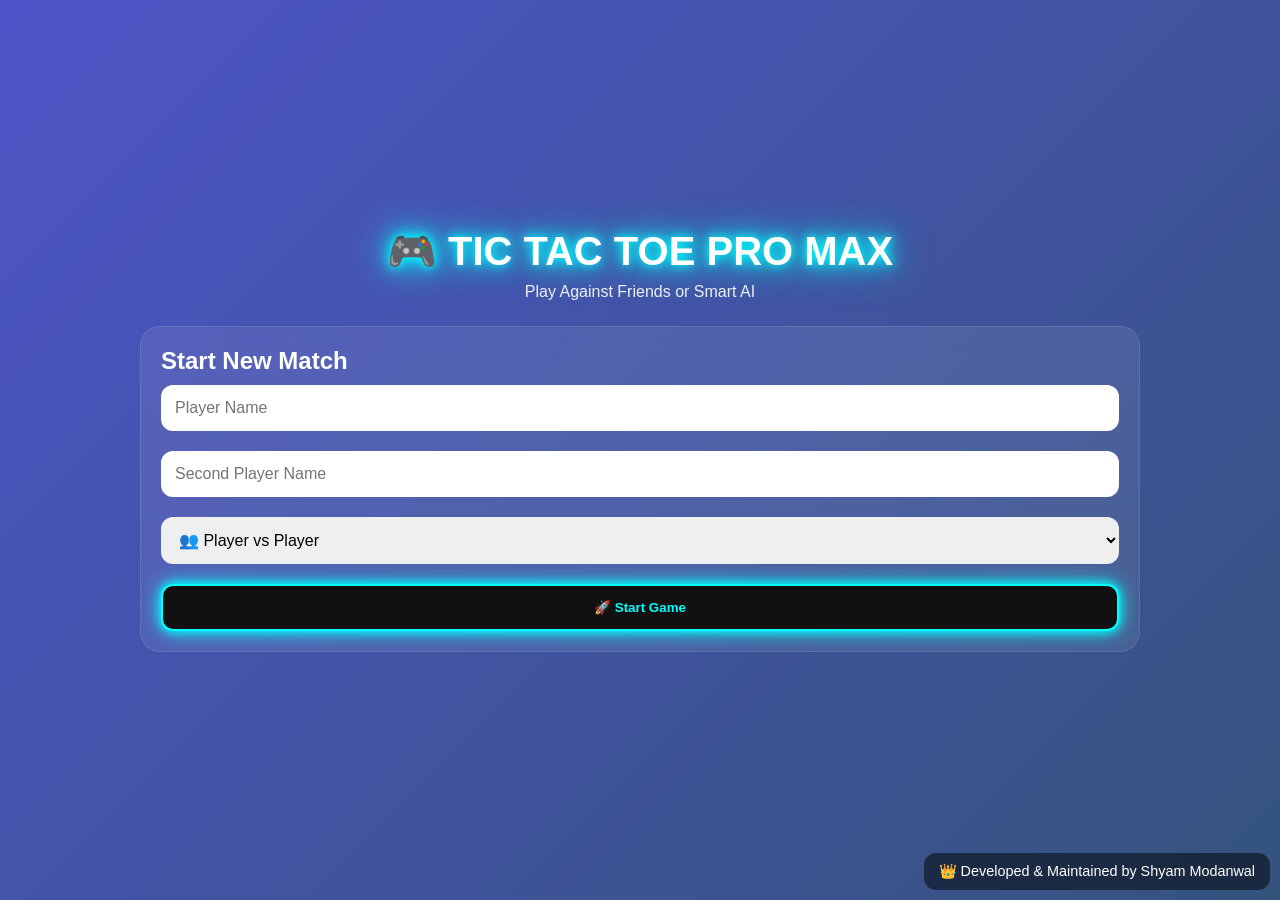
<file: index.html>
<!DOCTYPE html>
<html lang="en">

<head>
<meta charset="UTF-8">
<meta name="viewport" content="width=device-width, initial-scale=1.0">

<title>Tic Tac Toe Pro Max</title>

<link rel="stylesheet" href="style.css">
</head>

<body>

<div class="owner">
    👑 Developed & Maintained by Shyam Modanwal
</div>

<div class="container">

    <div class="logo">
        <h1>🎮 TIC TAC TOE PRO MAX</h1>
        <p>Play Against Friends or Smart AI</p>
    </div>

    <!-- Setup Screen -->
    <div id="setup" class="card">

        <h2>Start New Match</h2>

        <input
            type="text"
            id="p1"
            placeholder="Player Name"
        >

        <input
            type="text"
            id="p2"
            placeholder="Second Player Name"
        >

        <select id="gameMode">
            <option value="pvp">
                👥 Player vs Player
            </option>

            <option value="bot">
                🤖 Player vs Smart Bot
            </option>
        </select>

        <button class="neon-btn"
            onclick="startGame()">
            🚀 Start Game
        </button>

    </div>

    <!-- Main Game -->
    <div id="game" class="hidden">

        <!-- Scoreboard -->
        <div class="topbar">

            <div id="scoreX">
                Player 1 : 0
            </div>

            <div id="draws">
                Draws : 0
            </div>

            <div id="scoreO">
                Player 2 : 0
            </div>

        </div>

        <!-- Status -->
        <h2 id="status"></h2>

        <!-- Game Board -->
        <div id="board" class="board"></div>

        <!-- Controls -->
        <div class="controls">

            <button class="neon-btn"
                onclick="resetRound()">
                🔄 Restart Round
            </button>

            <button class="neon-btn"
                onclick="newMatch()">
                🆕 New Match
            </button>

            <button class="neon-btn"
                onclick="toggleTheme()">
                🌙 Theme
            </button>

        </div>

        <!-- Trophy Section -->
        <div class="trophy-box">

            <h3>🏆 Achievements</h3>

            <div id="trophies">
                No Trophy Yet
            </div>

        </div>

        <!-- Statistics -->
        <div class="stats">

            <h3>📊 Statistics</h3>

            <p>
                Total Games :
                <span id="totalGames">0</span>
            </p>

            <p>
                Wins :
                <span id="wins">0</span>
            </p>

            <p>
                Losses :
                <span id="losses">0</span>
            </p>

            <p>
                Draws :
                <span id="drawCount">0</span>
            </p>

        </div>

        <!-- Match History -->
        <div class="history-box">

            <h3>📜 Match History</h3>

            <ul id="history"></ul>

        </div>

    </div>

</div>

<script src="script.js"></script>

</body>
</html>
</file>
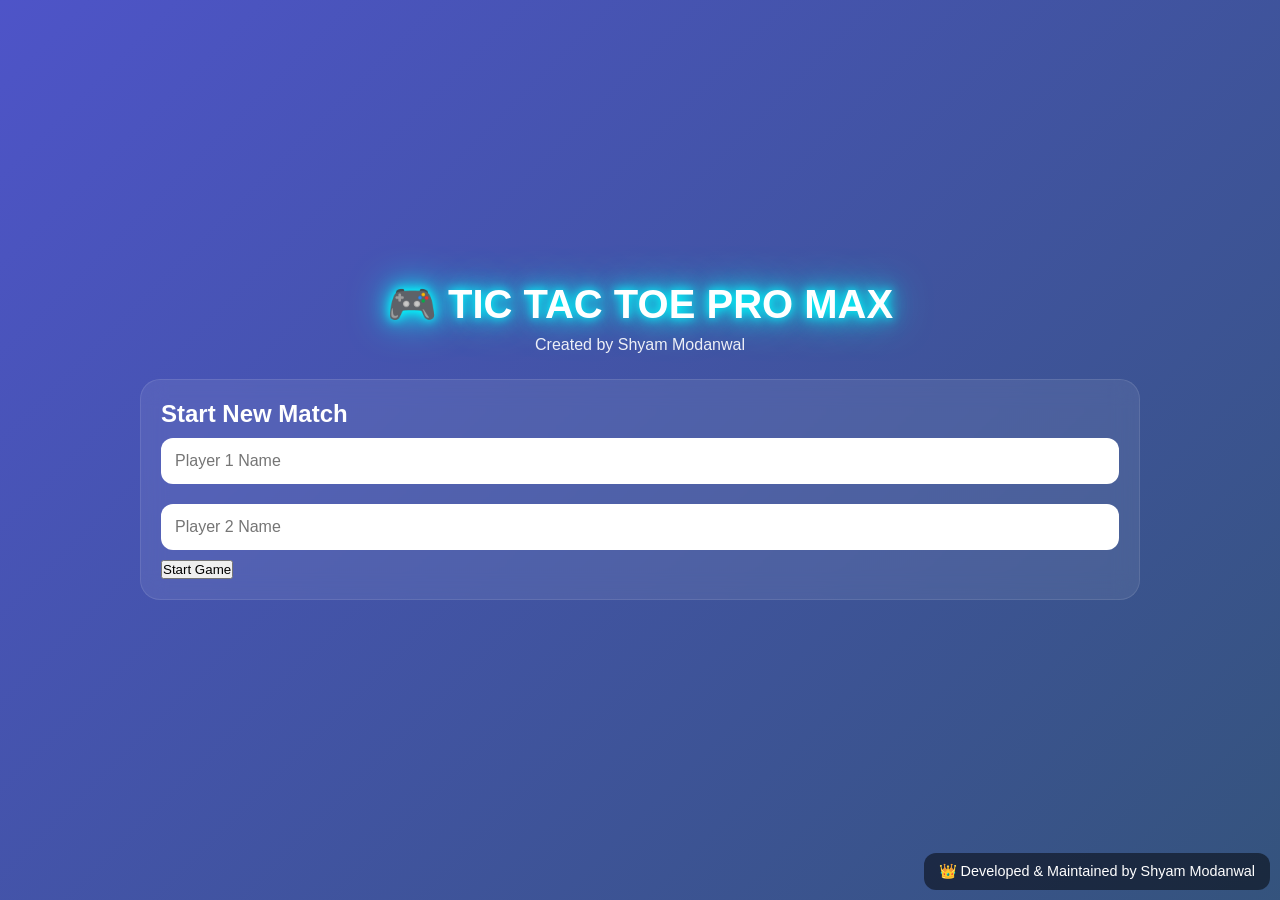
<file: TicTacToe_ProMax_index.html>
<!DOCTYPE html>
<html>
<head>
<meta charset="UTF-8">
<meta name="viewport" content="width=device-width,initial-scale=1">
<title>Tic Tac Toe Pro Max</title>
<link rel="stylesheet" href="style.css">
</head>
<body>
<div class="owner">👑 Developed & Maintained by Shyam Modanwal</div>

<div class="container">
<div class="logo">
<h1>🎮 TIC TAC TOE PRO MAX</h1>
<p>Created by Shyam Modanwal</p>
</div>

<div id="setup" class="card">
<h2>Start New Match</h2>
<input id="p1" placeholder="Player 1 Name">
<input id="p2" placeholder="Player 2 Name">
<button onclick="startGame()">Start Game</button>
</div>

<div id="game" class="hidden">
<div class="topbar">
<div id="scoreX">Player 1: 0</div>
<div id="draws">Draws: 0</div>
<div id="scoreO">Player 2: 0</div>
</div>

<h2 id="status"></h2>

<div class="board" id="board"></div>

<div class="controls">
<button onclick="resetRound()">Restart Round</button>
<button onclick="newMatch()">New Match</button>
<button onclick="toggleTheme()">🌙 Theme</button>
</div>

<h3>Match History</h3>
<ul id="history"></ul>
</div>
</div>

<script src="script.js"></script>
</body>
</html>
</file>
<file: style.css>
*{
margin:0;
padding:0;
box-sizing:border-box;
font-family:'Segoe UI',sans-serif;
}

body{
min-height:100vh;
display:flex;
justify-content:center;
align-items:center;
background:linear-gradient(
-45deg,
#0f2027,
#203a43,
#2c5364,
#4e54c8
);
background-size:400% 400%;
animation:bgAnimation 12s ease infinite;
color:white;
padding:20px;
}

@keyframes bgAnimation{

0%{
background-position:0% 50%;
}

50%{
background-position:100% 50%;
}

100%{
background-position:0% 50%;
}

}

.container{
width:100%;
max-width:1000px;
}

.logo{
text-align:center;
margin-bottom:25px;
}

.logo h1{
font-size:2.5rem;
text-shadow:
0 0 10px cyan,
0 0 20px cyan,
0 0 40px cyan;
}

.logo p{
margin-top:8px;
opacity:.9;
}

.card,
.topbar,
.controls,
.trophy-box,
.stats,
.history-box{

background:rgba(255,255,255,.08);

backdrop-filter:blur(12px);

border:1px solid rgba(255,255,255,.1);

border-radius:20px;

padding:20px;

margin-bottom:20px;
}

input,
select{

width:100%;

padding:14px;

margin:10px 0;

border:none;

border-radius:12px;

outline:none;

font-size:1rem;
}

.neon-btn{

width:100%;

padding:14px;

margin-top:10px;

background:#111;

color:#00ffff;

border:2px solid #00ffff;

border-radius:12px;

font-weight:bold;

cursor:pointer;

transition:.3s;

box-shadow:
0 0 10px #00ffff,
0 0 20px #00ffff;
}

.neon-btn:hover{

transform:scale(1.03);

box-shadow:
0 0 20px #00ffff,
0 0 40px #00ffff,
0 0 60px #00ffff;
}

.topbar{

display:flex;

justify-content:space-between;

align-items:center;

font-weight:bold;

text-align:center;
}

.board{

display:grid;

grid-template-columns:repeat(3,120px);

gap:12px;

justify-content:center;

margin:25px auto;
}

.cell{

width:120px;

height:120px;

background:white;

color:black;

display:flex;

justify-content:center;

align-items:center;

font-size:3rem;

font-weight:bold;

border-radius:15px;

cursor:pointer;

transition:.3s;
}

.cell:hover{

transform:scale(1.05);
}

.win{

background:#7CFC00 !important;

box-shadow:
0 0 20px #7CFC00,
0 0 40px #7CFC00,
0 0 80px #7CFC00;
}

.controls{

display:flex;

flex-wrap:wrap;

gap:10px;

justify-content:center;
}

.controls .neon-btn{

width:auto;

padding:12px 18px;
}

#status{

text-align:center;

margin:15px 0;

font-size:1.4rem;

font-weight:bold;
}

.trophy-box h3,
.stats h3,
.history-box h3{

margin-bottom:10px;

color:#00ffff;
}

#trophies{

font-size:1.1rem;

font-weight:bold;
}

.stats p{

margin:8px 0;
}

#history{

padding-left:20px;
}

#history li{

margin:8px 0;
}

.owner{

position:fixed;

right:10px;

bottom:10px;

background:rgba(0,0,0,.5);

padding:10px 15px;

border-radius:12px;

font-size:.9rem;

z-index:999;
}

.dark{

background:#111 !important;
}

.hidden{
display:none;
}

/* Mobile Responsive */

@media(max-width:768px){

.logo h1{
font-size:1.8rem;
}

.board{

grid-template-columns:repeat(3,90px);

gap:8px;
}

.cell{

width:90px;

height:90px;

font-size:2rem;
}

.topbar{

flex-direction:column;

gap:10px;
}

.controls{

flex-direction:column;
}

.controls .neon-btn{

width:100%;
}

.owner{

font-size:.75rem;

right:5px;

bottom:5px;
}

}
</file>
